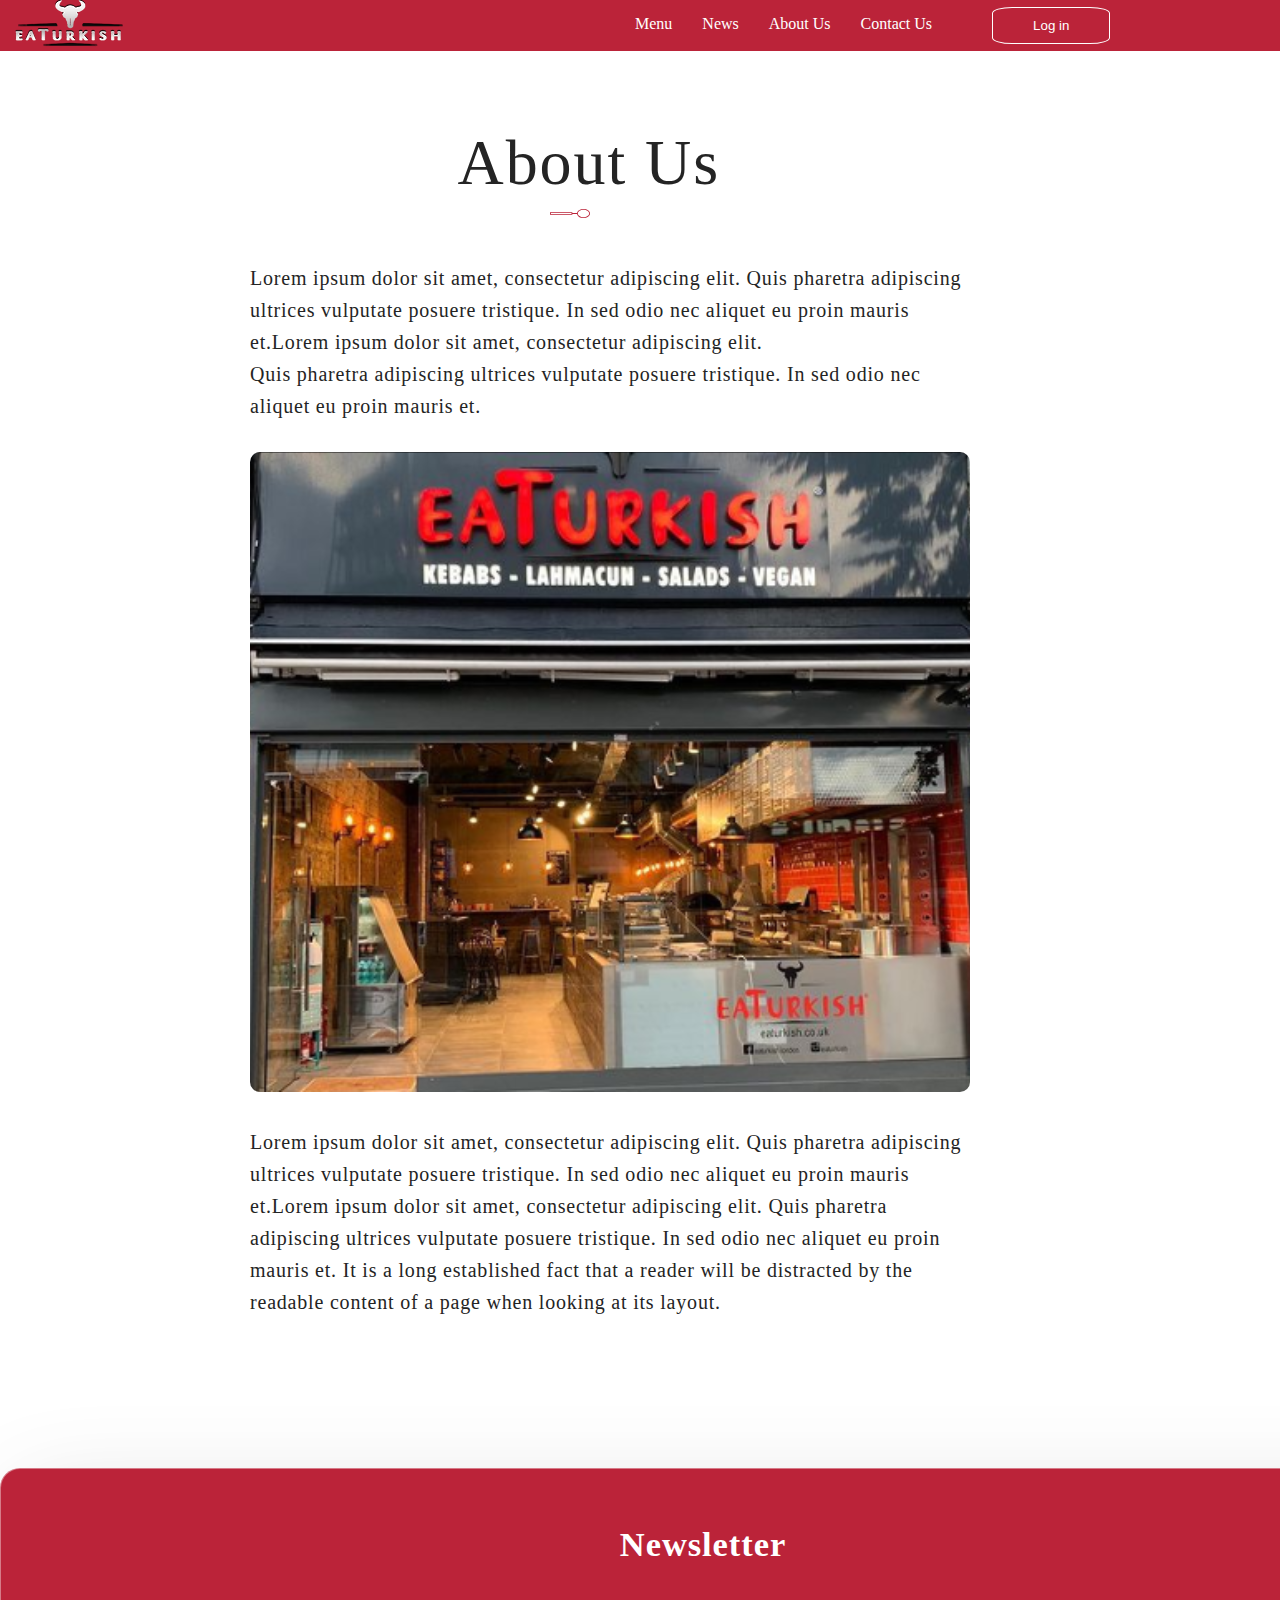
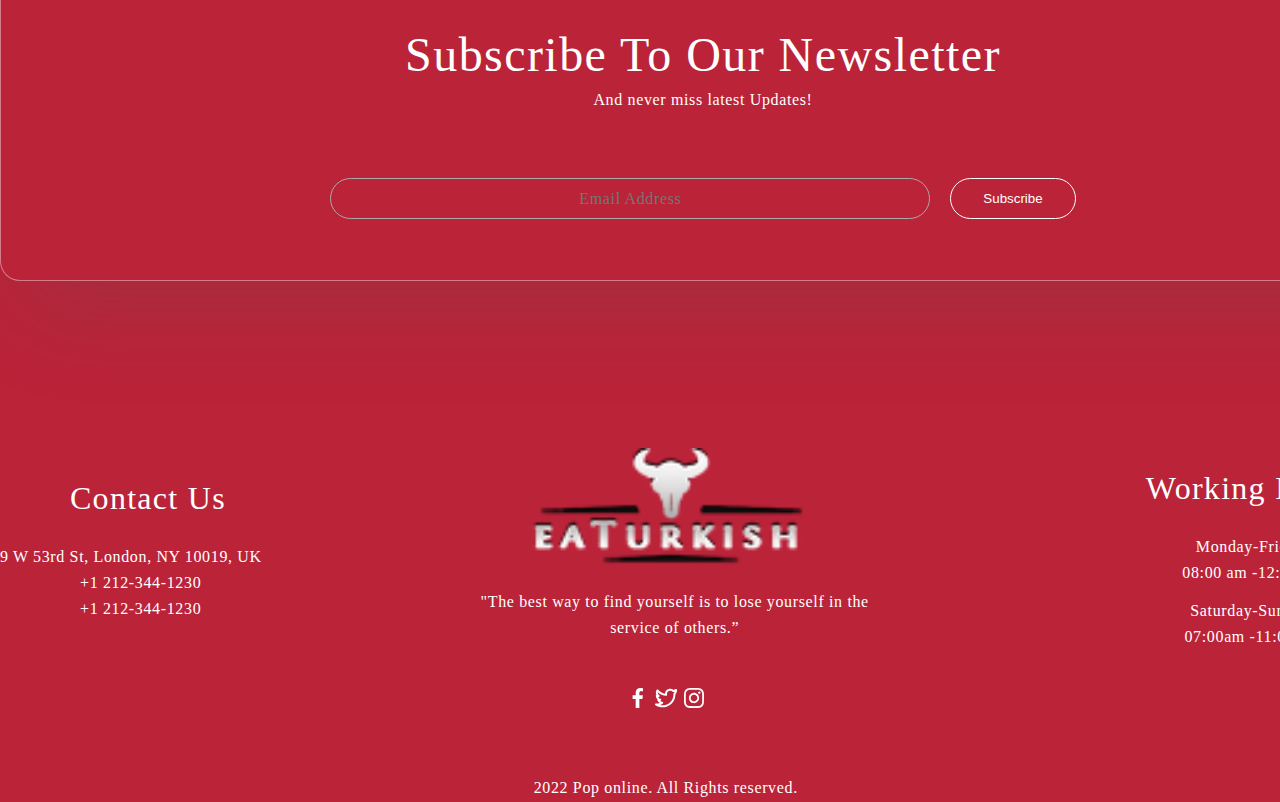
<file: aboutt us/index.html>
<!DOCTYPE html>
<html lang="en">

<head>
    <meta charset="UTF-8">
    <meta name="viewport" content="width=device-width, initial-scale=1.0">
    <title>Document</title>
    <link rel="stylesheet" href="dtyle/global.css">
    <link rel="stylesheet" href="https://cdnjs.cloudflare.com/ajax/libs/font-awesome/6.5.1/css/all.min.css">
</head>

<body>
    <header>
        <nav class="navs">
            <div class="container">
                <div class="header_nav_1">
                    <div class="nav_title">
                        <img src="img/image 2.svg" alt="">
                    </div>
                    <ul class="nav_links">
                        <li><a href="../menu/" class="item">Menu</a></li>
                        <li><a href="../news/" class="item">News</a></li>
                        <li><a href="../aboutt us/" class="item">About Us</a></li>
                        <li><a href="../contact us/" class="item">Contact Us</a></li>
                    </ul>
                    <div class="nav_btn">
                        <button>Log in</button>
                    </div>
                </div>
            </div>
        </nav>
    </header>
    <main>
        <section>
            <div class="container">
                <div class="ssection_2">
                    <div class="section_2_title">
                        <h2>About Us</h2>
                        <img src="img/Vector (3).svg" alt="">
                        <p>Lorem ipsum dolor sit amet, consectetur adipiscing elit. Quis pharetra adipiscing ultrices
                            vulputate posuere tristique. In sed odio nec aliquet eu proin mauris et.Lorem ipsum dolor
                            sit amet, consectetur adipiscing elit. <br> Quis pharetra adipiscing ultrices vulputate
                            posuere
                            tristique. In sed odio nec aliquet eu proin mauris et.</p>
                    </div>
                    <div class="section_2_img">
                        <img src="img/pexels-ron-lach-8879653 2.svg" alt="">
                        <p>Lorem ipsum dolor sit amet, consectetur adipiscing elit. Quis pharetra adipiscing ultrices
                            vulputate posuere tristique. In sed odio nec aliquet eu proin mauris et.Lorem ipsum dolor
                            sit amet, consectetur adipiscing elit.
                            Quis pharetra adipiscing ultrices vulputate posuere tristique. In sed odio nec aliquet eu
                            proin mauris et. It is a long established fact that a reader will be distracted by the
                            readable content of a page when looking at its layout. </p>
                    </div>
                </div>
            </div>
        </section>
        <section>
            <div class="container">
                <div class="section_7">
                    <div class="section_7_title">
                        <h2>Newsletter</h2>
                    </div>
                    <div class="section_7_texts">
                        <h2>Subscribe to Our Newsletter</h2>
                        <h3>And never miss latest Updates!</h3>
                    </div>
                    <div class="section_7_inputs">
                        <input type="text" name="" id="" placeholder="Email Address">
                        <button>Subscribe</button>
                    </div>
                </div>
            </div>
        </section>
        <footer>
            <div class="section_8">
                <div class="container">
                    <div class="section_8_boxs">
                        <div class="section_8_box1">
                            <h2>Contact Us</h2>
                            <h3>9 W 53rd St, London, NY 10019, UK</h3>
                            <h3 class="section_8_box1_h3"><span>+1 212-344-1230</span></h3>
                            <h3 class="section_8_box1_h3"><span>+1 212-344-1230</span></h3>
                        </div>
                        <div class="section_8_box2">
                            <img src="img/image 2.svg" alt="" class="section8_img">
                            <h2>"The best way to find yourself is to lose yourself in the service of others.”</h2>
                            <div class="section_8_icons">
                                <img src="img/u_facebook-f copy.svg" alt="" class="iccon">
                                <img src="img/u_twitter-alt copy.svg" alt="" class="iccon">
                                <img src="img/u_instagram.svg" alt="" class="iccon">
                            </div>
                            <div class="section8_tteext">
                                <h2>2022 Pop online. All Rights reserved.<h2>
                            </div>
                        </div>
                        <div class="section_8_box3">
                            <div class="section_8_box3_text1">
                                <h2>Working Hours</h2>
                            </div>
                            <div class="section_8_box3_text2">
                                <h2>Monday-Friday:</h2>
                                <h2> 08:00 am -12:00 am</h2>
                            </div>
                            <div class="section_8_box3_text3">
                                <h2>Saturday-Sunday: </h2>
                                <h2> 07:00am -11:00 pm</h2>
                            </div>
                        </div>
                    </div>
                </div>
            </div>
        </footer>
       
    </main>

</body>

</html>
</file>
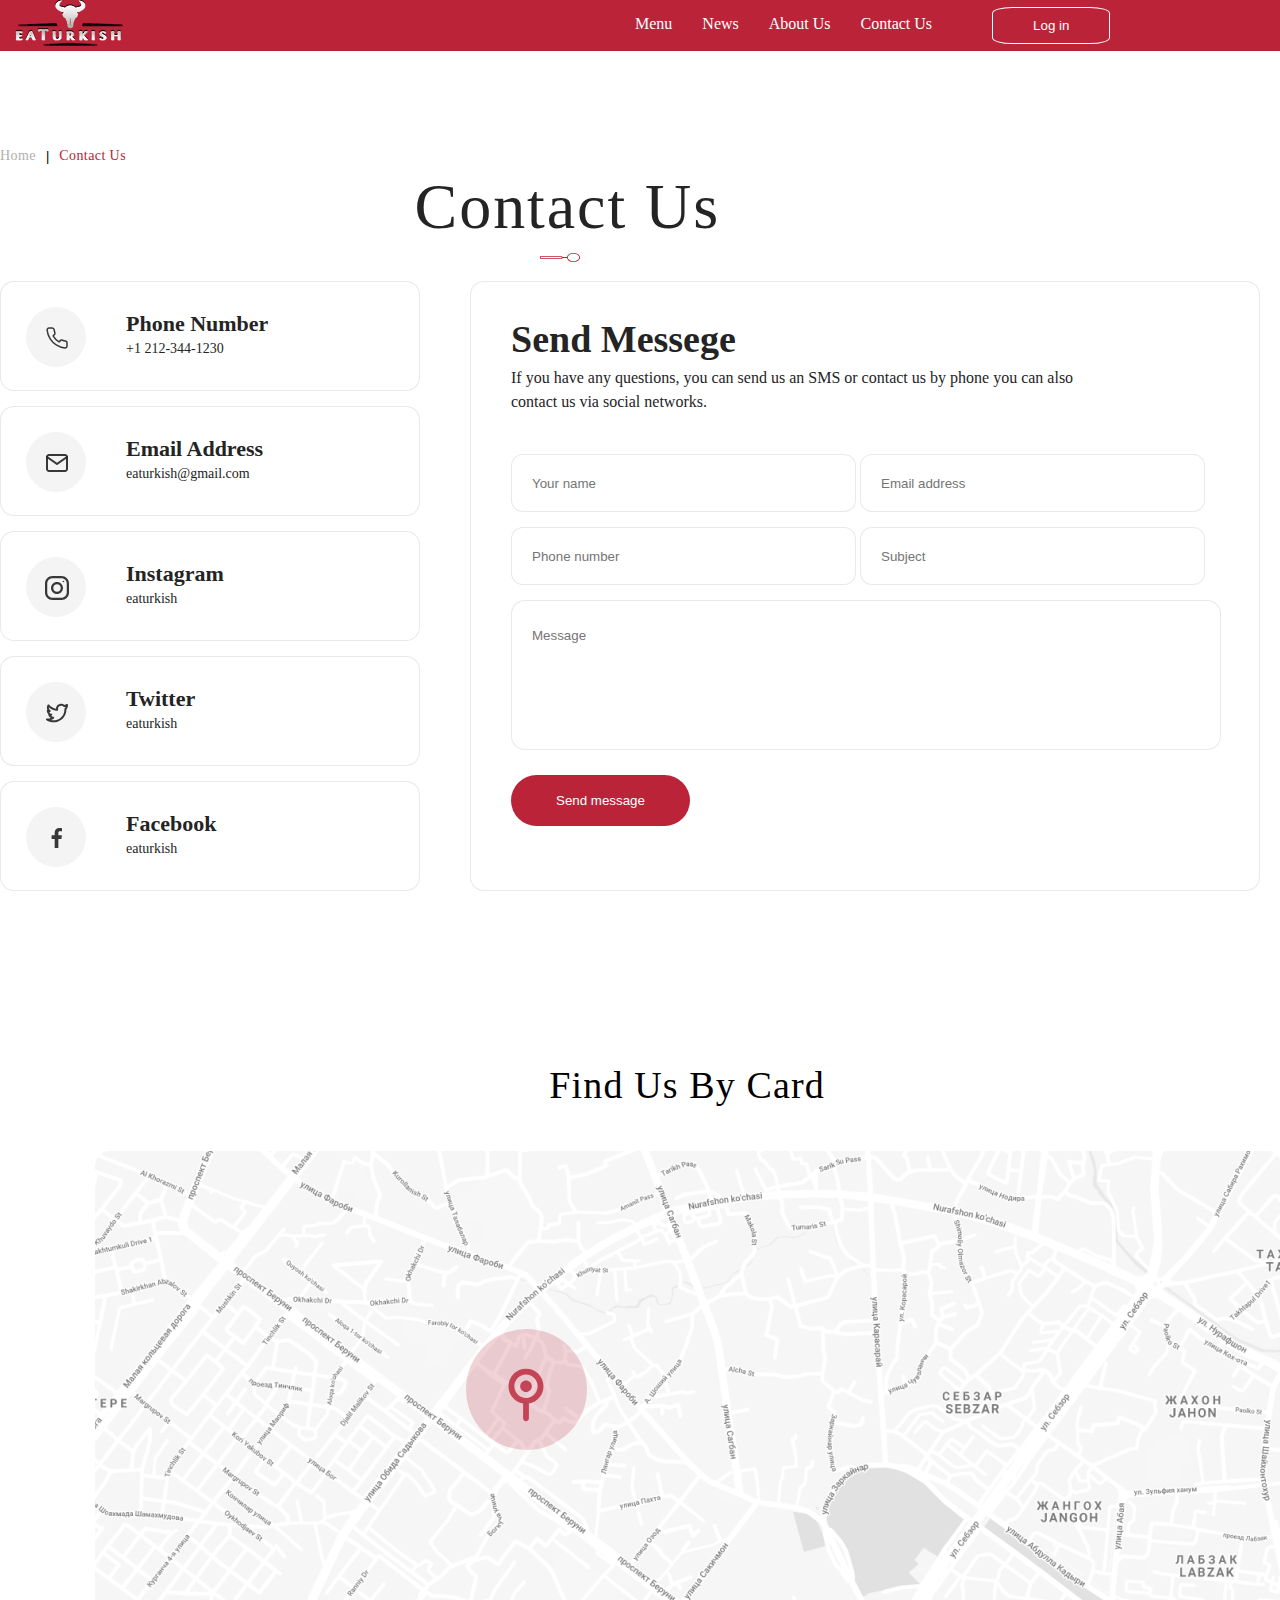
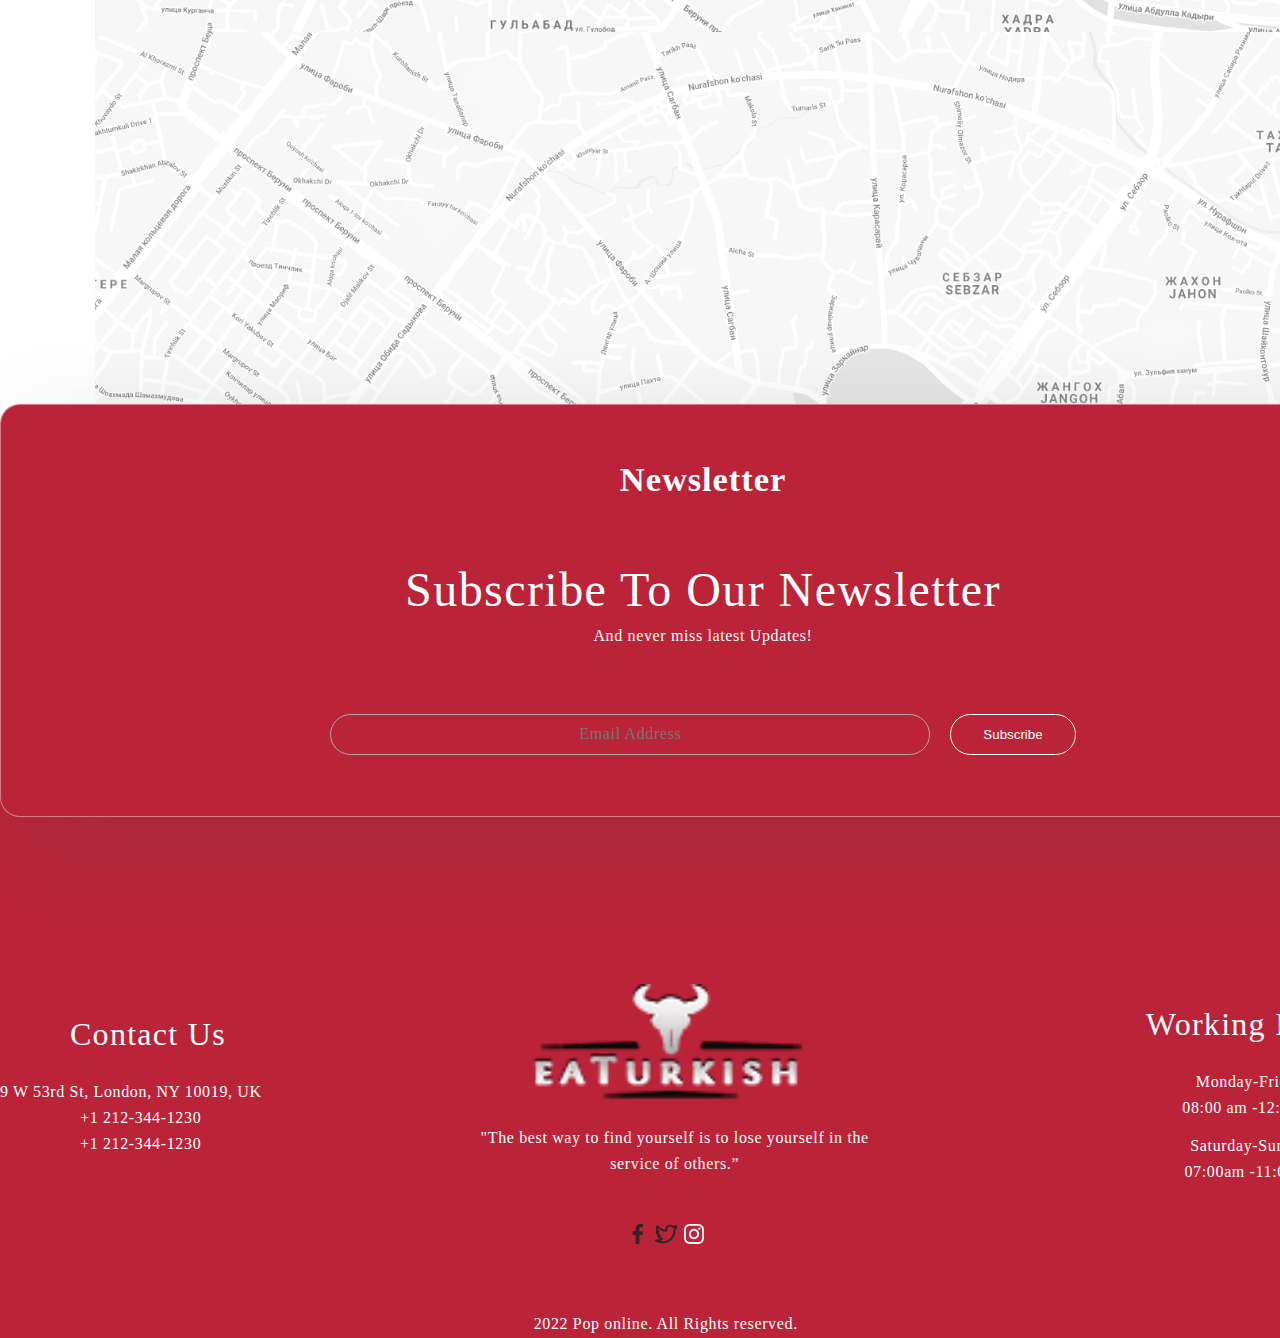
<file: contact us/index.html>
<!DOCTYPE html>
<html lang="en">

<head>
    <meta charset="UTF-8">
    <meta name="viewport" content="width=device-width, initial-scale=1.0">
    <title>Document</title>
    <link rel="stylesheet" href="style/global.css">
</head>

<body>
    <header>
        <nav class="navs">
            <div class="container">
                <div class="header_nav_1">
                    <div class="nav_title">
                        <img src="img/image 2.svg" alt="">
                    </div>
                    <ul class="nav_links">
                        <li><a href="../menu/" class="item">Menu</a></li>
                        <li><a href="../news/" class="item">News</a></li>
                        <li><a href="../about us/" class="item">About Us</a></li>
                        <li><a href="../contact us/" class="item">Contact Us</a></li>
                    </ul>
                    <div class="nav_btn">
                        <button>Log in</button>
                    </div>
                </div>
            </div>
        </nav>
    </header>
    <main>
        <section>
            <div class="container">
                <div class="secttion_1">
                    <div class="secttion_1_title">
                        <h2 class="secttion_1_title_h2_1">Home</h2>
                        <h2 class="secttion_1_title_h2_2">| </h2>
                        <h2 class="secttion_1_title_h2_3"> Contact us</h2>
                    </div>
                </div>
            </div>
        </section>
        <section>
            <div class="container">
                <div class="ssection_2">
                    <div class="section_2_title">
                        <h2>Contact Us</h2>
                        <img src="img/Vector (3).svg" alt="">
                    </div>
                </div>
            </div>
        </section>
        <section>
            <div class="container">
                <div class="secttion_3">
                    <div class="section_3_texts">
                        <div class="section_3_texts_box1">
                            <div class="phone_img">
                                <img src="img/phone.svg" alt="">
                            </div>
                            <div class="section_3_text1">
                                <h2>Phone Number</h2>
                                <h3>+1 212-344-1230</h3>
                            </div>
                        </div>
                        <div class="section_3_texts_box1">
                            <div class="phone_img">
                                <img src="img/mail.svg" alt="">
                            </div>
                            <div class="section_3_text1">
                                <h2>Email Address</h2>
                                <h3>eaturkish@gmail.com</h3>
                            </div>
                        </div>
                        <div class="section_3_texts_box1">
                            <div class="phone_img">
                                <img src="img/004-instagram.svg" alt="">
                            </div>
                            <div class="section_3_text1">
                                <h2>Instagram</h2>
                                <h3>eaturkish</h3>
                            </div>
                        </div>
                        <div class="section_3_texts_box1">
                            <div class="phone_img">
                                <img src="img/u_twitter-alt.svg" alt="">
                            </div>
                            <div class="section_3_text1">
                                <h2>Twitter</h2>
                                <h3>eaturkish</h3>
                            </div>
                        </div>
                        <div class="section_3_texts_box1">
                            <div class="phone_img">
                                <img src="img/u_facebook-f.svg" alt="">
                            </div>
                            <div class="section_3_text1">
                                <h2>Facebook</h2>
                                <h3>eaturkish</h3>
                            </div>
                        </div>
                    </div>
                    <div class="section_3_inputs">
                        <div class="section3_inputs_title">
                            <h2>Send Messege</h2>
                            <p>If you have any questions, you can send us an SMS or contact us by phone you can also
                                contact us via social networks.</p>
                        </div>
                        <div class="section_3_input">
                            <div class="section_3_input_box1">
                                <input type="text" placeholder="Your name" class="section_3_input1">
                                <input type="text" placeholder="Email address" class="section_3_input2">
                            </div>
                            <div class="section_3_input_box2">
                                <input type="text" placeholder="Phone number" class="section_3_input1">
                                <input type="text" placeholder="Subject" class="section_3_input2">
                            </div>
                            <div class="section_3_input_box3">
                                <input type="text" placeholder="Message" class="section_3_input3">
                            </div>
                        </div>
                        <div class="section_3_input_button">
                            <button>Send message</button>
                        </div>
                    </div>
                </div>
            </div>
        </section>
        <section>
            <div class="container">
                <div class="section_4">
                    <div class="section4_title">
                        <h2>Find us by card</h2>
                    </div>
                    <div class="section_4_map">
                        <div class="section_4_rectangle">
                            <img src="img/Group 622.svg" alt="">
                            <img src="img/pin-alt.svg" alt="" class="pin">
                        </div>
                        <div class="secttion4_rectangle2">
                             <img src="img/Rectangle 574.svg" alt="">
                        </div>
                    </div>
                </div>
            </div>
        </section>
        <section>
            <div class="container">
                <div class="section_7">
                    <div class="section_7_title">
                        <h2>Newsletter</h2>
                    </div>
                    <div class="section_7_texts">
                        <h2>Subscribe to Our Newsletter</h2>
                        <h3>And never miss latest Updates!</h3>
                    </div>
                    <div class="section_7_inputs">
                        <input type="text" name="" id="" placeholder="Email Address">
                        <button>Subscribe</button>
                    </div>
                </div>
            </div>
        </section>
        <footer>
            <div class="section_8">
                <div class="container">
                    <div class="section_8_boxs">
                        <div class="section_8_box1">
                            <h2>Contact Us</h2>
                            <h3>9 W 53rd St, London, NY 10019, UK</h3>
                            <h3 class="section_8_box1_h3"><span>+1 212-344-1230</span></h3>
                            <h3 class="section_8_box1_h3"><span>+1 212-344-1230</span></h3>
                        </div>
                        <div class="section_8_box2">
                            <img src="img/image 2.svg" alt="" class="section8_img">
                            <h2>"The best way to find yourself is to lose yourself in the service of others.”</h2>
                            <div class="section_8_icons">
                                <img src="img/u_facebook-f.svg" alt="" class="iccon">
                                <img src="img/u_twitter-alt.svg" alt="" class="iccon">
                                <img src="img/u_instagram.svg" alt="" class="iccon">
                            </div>
                            <div class="section8_tteext">
                                <h2>2022 Pop online. All Rights reserved.<h2>
                            </div>
                        </div>
                        <div class="section_8_box3">
                            <div class="section_8_box3_text1">
                                <h2>Working Hours</h2>
                            </div>
                            <div class="section_8_box3_text2">
                                <h2>Monday-Friday:</h2>
                                <h2> 08:00 am -12:00 am</h2>
                            </div>
                            <div class="section_8_box3_text3">
                                <h2>Saturday-Sunday: </h2>
                                <h2> 07:00am -11:00 pm</h2>
                            </div>
                        </div>
                    </div>
                </div>
            </div>
        </footer>
    </main>
</body>

</html>
</file>
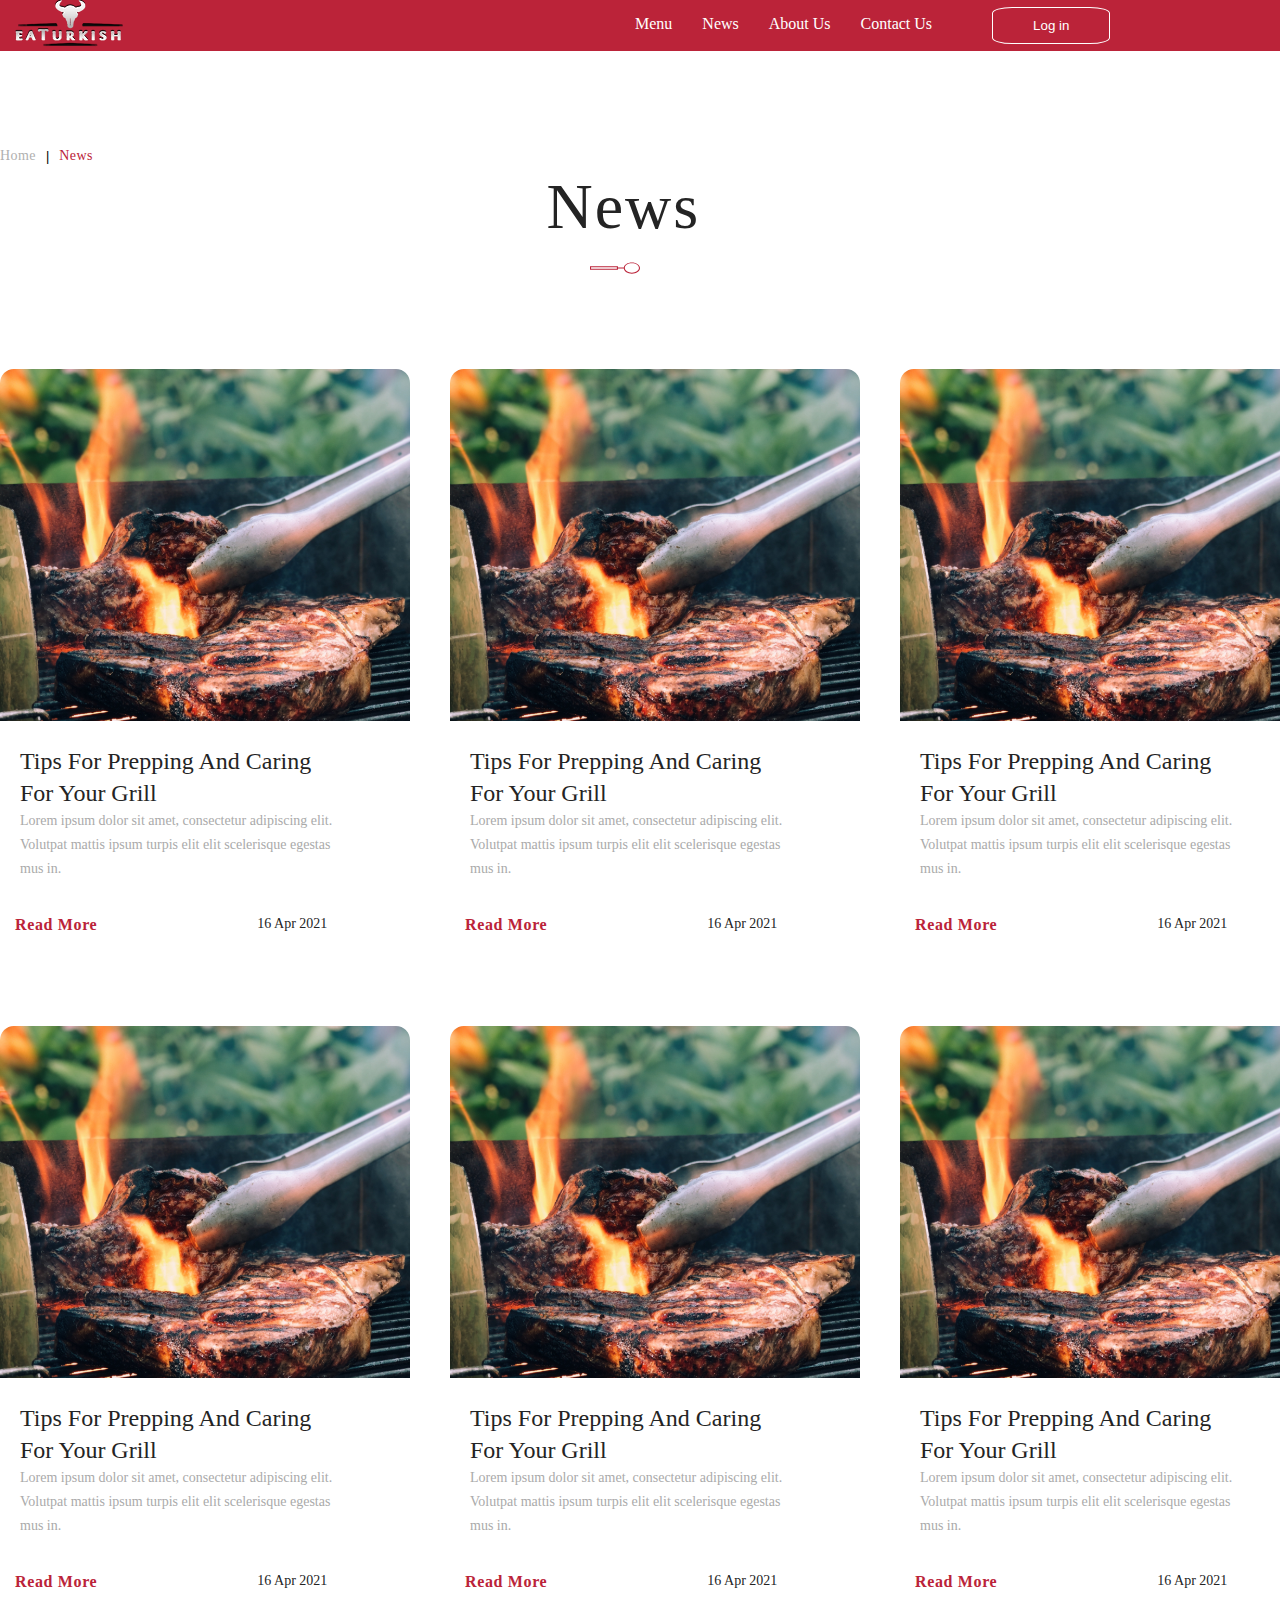
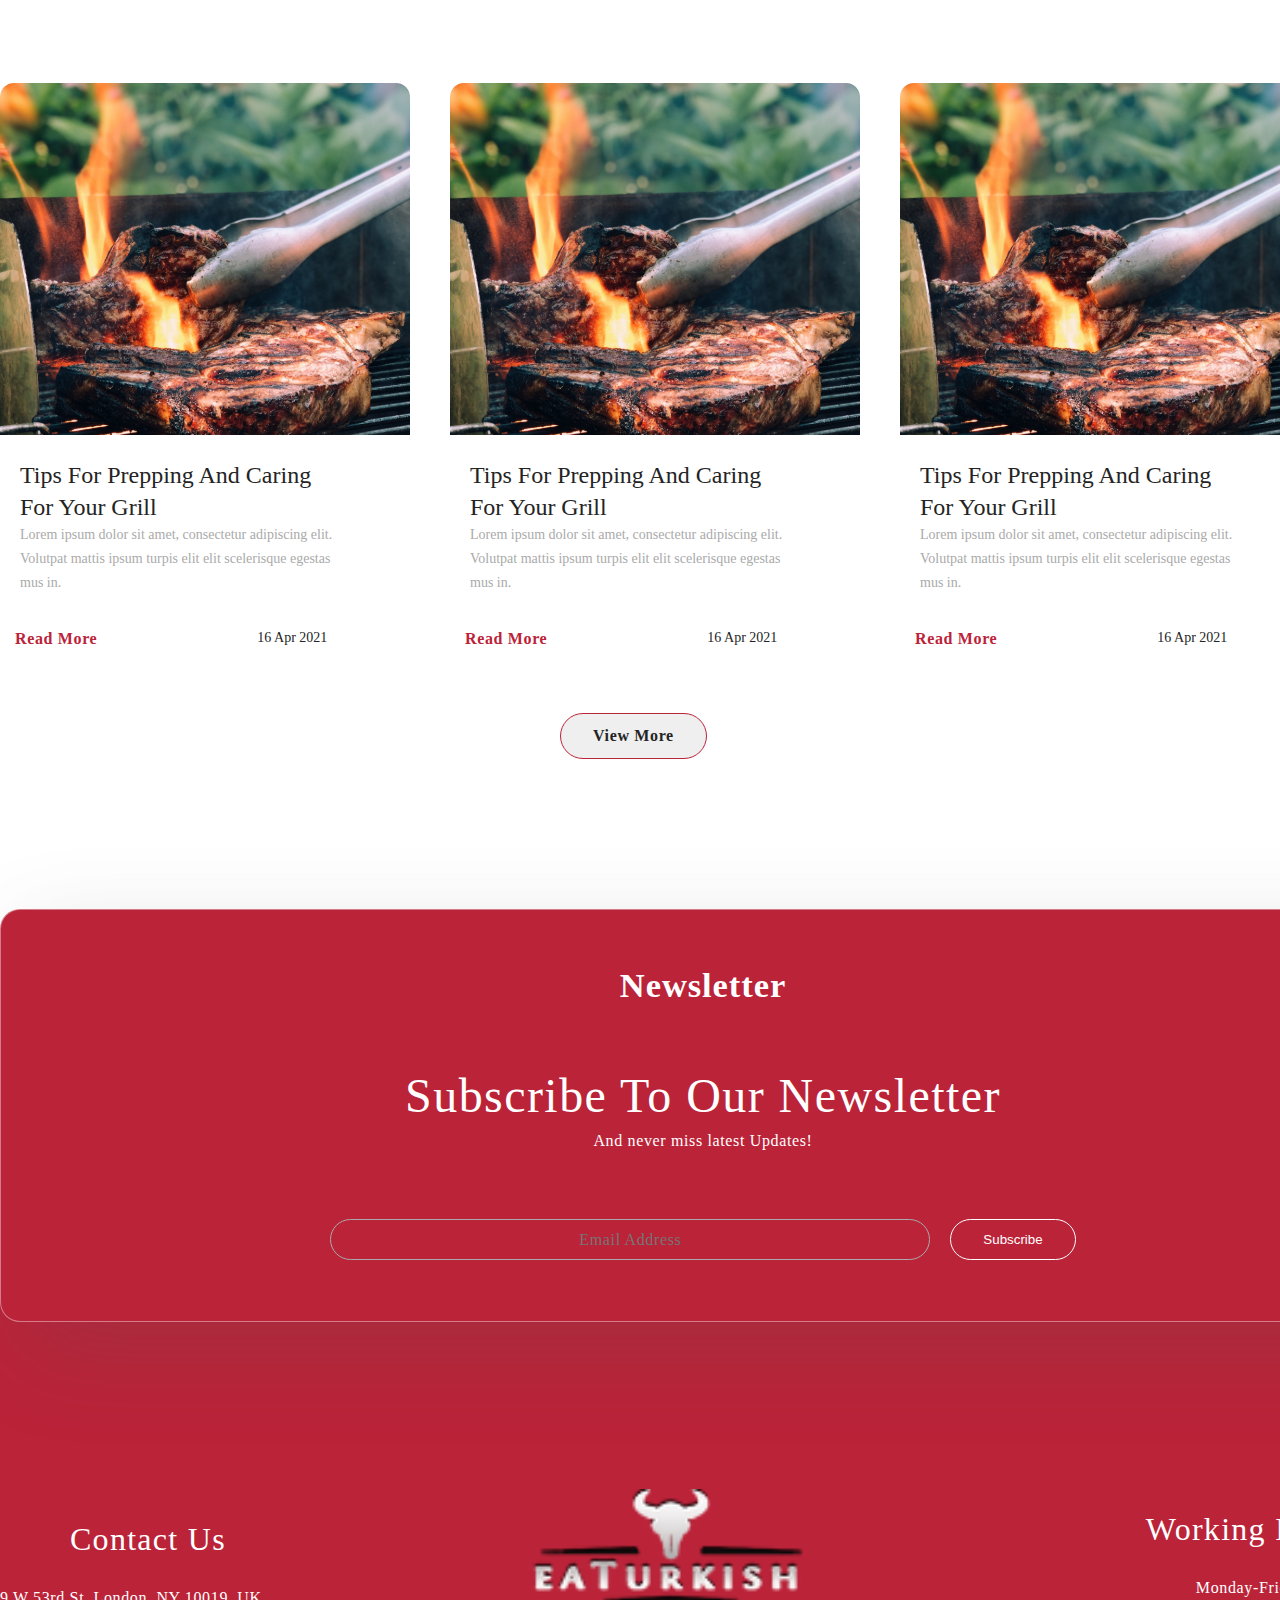
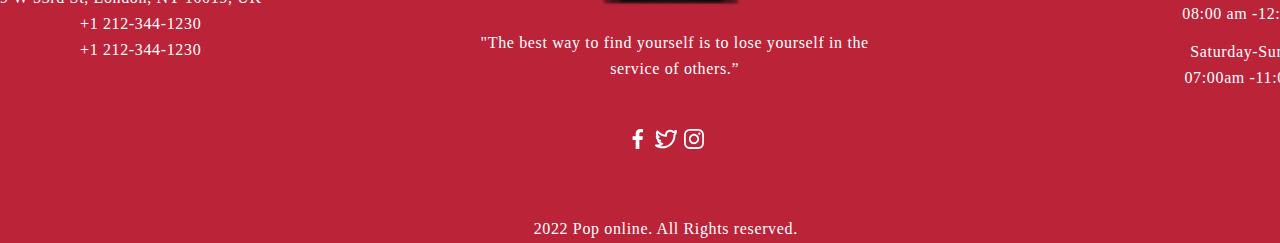
<file: news/index.html>
<!DOCTYPE html>
<html lang="en">
<head>
    <meta charset="UTF-8">
    <meta name="viewport" content="width=device-width, initial-scale=1.0">
    <title>Document</title>
    <link rel="stylesheet" href="sttyle/globall.css">
</head>
<body>
    <header>
        <nav class="navs">
            <div class="container">
                <div class="header_nav_1">
                    <div class="nav_title">
                        <img src="img/image 2.svg" alt="">
                    </div>
                    <ul class="nav_links">
                        <li><a href="../menu/" class="item">Menu</a></li>
                        <li><a href="../news/" class="item">News</a></li>
                        <li><a href="../aboutt us/" class="item">About Us</a></li>
                        <li><a href="../contact us/" class="item">Contact Us</a></li>
                    </ul>
                    <div class="nav_btn">
                        <button>Log in</button>
                    </div>
                </div>
            </div>
        </nav>
    </header>
    <main>
        <section>
            <div class="container">
                <div class="secttion_1">
                    <div class="secttion_1_title">
                        <h2 class="secttion_1_title_h2_1">Home</h2>
                        <h2 class="secttion_1_title_h2_2">| </h2>
                        <h2 class="secttion_1_title_h2_3"> News</h2>
                    </div>
                </div>
            </div>
        </section>
        <section>
            <div class="container">
                <div class="section_2">
                    <div class="section_2_title">
                        <h2>News</h2>
                        <img src="img/Vector (3).svg" alt="" class="section_4_title_img">
                    </div>
                </div>
            </div>
        </section>
        <section>
            <div class="container">
                <div class="section_4_boxs">
                    <div class="section_4_box">
                        <div class="section_4_box_img">
                            <img src="img/section_4_img.svg" alt="">
                        </div>
                        <div class="secttino_4_box_text">
                            <h2>tips for prepping and caring for your grill</h2>
                            <p>Lorem ipsum dolor sit amet, consectetur adipiscing elit. Volutpat mattis ipsum turpis
                                elit
                                elit scelerisque egestas mus in.</p>
                        </div>
                        <div class="section4_reaads">
                            <h2 class="section4_reaads_h2">Read More</h2>
                            <h2 class="section4_reaads_h2_2">16 Apr 2021</h2>
                        </div>
                    </div>
                    <!-- box2 -->
                    <div class="section_4_box">
                        <div class="section_4_box_img">
                            <img src="img/section_4_img.svg" alt="">
                        </div>
                        <div class="secttino_4_box_text">
                            <h2>tips for prepping and caring for your grill</h2>
                            <p>Lorem ipsum dolor sit amet, consectetur adipiscing elit. Volutpat mattis ipsum turpis
                                elit
                                elit scelerisque egestas mus in.</p>
                        </div>
                        <div class="section4_reaads">
                            <h2 class="section4_reaads_h2">Read More</h2>
                            <h2 class="section4_reaads_h2_2">16 Apr 2021</h2>
                        </div>
                    </div>
                    <!-- box3 -->
                    <div class="section_4_box">
                        <div class="section_4_box_img">
                            <img src="img/section_4_img.svg" alt="">
                        </div>
                        <div class="secttino_4_box_text">
                            <h2>tips for prepping and caring for your grill</h2>
                            <p>Lorem ipsum dolor sit amet, consectetur adipiscing elit. Volutpat mattis ipsum turpis
                                elit
                                elit scelerisque egestas mus in.</p>
                        </div>
                        <div class="section4_reaads">
                            <h2 class="section4_reaads_h2">Read More</h2>
                            <h2 class="section4_reaads_h2_2">16 Apr 2021</h2>
                        </div>
                    </div>
                </div>
                <div class="section_4_boxs">
                    <div class="section_4_box">
                        <div class="section_4_box_img">
                            <img src="img/section_4_img.svg" alt="">
                        </div>
                        <div class="secttino_4_box_text">
                            <h2>tips for prepping and caring for your grill</h2>
                            <p>Lorem ipsum dolor sit amet, consectetur adipiscing elit. Volutpat mattis ipsum turpis
                                elit
                                elit scelerisque egestas mus in.</p>
                        </div>
                        <div class="section4_reaads">
                            <h2 class="section4_reaads_h2">Read More</h2>
                            <h2 class="section4_reaads_h2_2">16 Apr 2021</h2>
                        </div>
                    </div>
                    <!-- box2 -->
                    <div class="section_4_box">
                        <div class="section_4_box_img">
                            <img src="img/section_4_img.svg" alt="">
                        </div>
                        <div class="secttino_4_box_text">
                            <h2>tips for prepping and caring for your grill</h2>
                            <p>Lorem ipsum dolor sit amet, consectetur adipiscing elit. Volutpat mattis ipsum turpis
                                elit
                                elit scelerisque egestas mus in.</p>
                        </div>
                        <div class="section4_reaads">
                            <h2 class="section4_reaads_h2">Read More</h2>
                            <h2 class="section4_reaads_h2_2">16 Apr 2021</h2>
                        </div>
                    </div>
                    <!-- box3 -->
                    <div class="section_4_box">
                        <div class="section_4_box_img">
                            <img src="img/section_4_img.svg" alt="">
                        </div>
                        <div class="secttino_4_box_text">
                            <h2>tips for prepping and caring for your grill</h2>
                            <p>Lorem ipsum dolor sit amet, consectetur adipiscing elit. Volutpat mattis ipsum turpis
                                elit
                                elit scelerisque egestas mus in.</p>
                        </div>
                        <div class="section4_reaads">
                            <h2 class="section4_reaads_h2">Read More</h2>
                            <h2 class="section4_reaads_h2_2">16 Apr 2021</h2>
                        </div>
                    </div>
                </div>
                <div class="section_4_boxs">
                    <div class="section_4_box">
                        <div class="section_4_box_img">
                            <img src="img/section_4_img.svg" alt="">
                        </div>
                        <div class="secttino_4_box_text">
                            <h2>tips for prepping and caring for your grill</h2>
                            <p>Lorem ipsum dolor sit amet, consectetur adipiscing elit. Volutpat mattis ipsum turpis
                                elit
                                elit scelerisque egestas mus in.</p>
                        </div>
                        <div class="section4_reaads">
                            <h2 class="section4_reaads_h2">Read More</h2>
                            <h2 class="section4_reaads_h2_2">16 Apr 2021</h2>
                        </div>
                    </div>
                    <!-- box2 -->
                    <div class="section_4_box">
                        <div class="section_4_box_img">
                            <img src="img/section_4_img.svg" alt="">
                        </div>
                        <div class="secttino_4_box_text">
                            <h2>tips for prepping and caring for your grill</h2>
                            <p>Lorem ipsum dolor sit amet, consectetur adipiscing elit. Volutpat mattis ipsum turpis
                                elit
                                elit scelerisque egestas mus in.</p>
                        </div>
                        <div class="section4_reaads">
                            <h2 class="section4_reaads_h2">Read More</h2>
                            <h2 class="section4_reaads_h2_2">16 Apr 2021</h2>
                        </div>
                    </div>
                    <!-- box3 -->
                    <div class="section_4_box">
                        <div class="section_4_box_img">
                            <img src="img/section_4_img.svg" alt="">
                        </div>
                        <div class="secttino_4_box_text">
                            <h2>tips for prepping and caring for your grill</h2>
                            <p>Lorem ipsum dolor sit amet, consectetur adipiscing elit. Volutpat mattis ipsum turpis
                                elit
                                elit scelerisque egestas mus in.</p>
                        </div>
                        <div class="section4_reaads">
                            <h2 class="section4_reaads_h2">Read More</h2>
                            <h2 class="section4_reaads_h2_2">16 Apr 2021</h2>
                        </div>
                    </div>
                </div>
                <div class="section_4_btn">
                    <button>View More</button>
                </div>
            </div>
        </section>
        <section>
            <div class="container">
                <div class="section_7">
                    <div class="section_7_title">
                        <h2>Newsletter</h2>
                    </div>
                    <div class="section_7_texts">
                        <h2>Subscribe to Our Newsletter</h2>
                        <h3>And never miss latest Updates!</h3>
                    </div>
                    <div class="section_7_inputs">
                        <input type="text" name="" id="" placeholder="Email Address">
                        <button>Subscribe</button>
                    </div>
                </div>
            </div>
        </section>
        <footer>
            <div class="section_8">
                <div class="container">
                    <div class="section_8_boxs">
                        <div class="section_8_box1">
                            <h2>Contact Us</h2>
                            <h3>9 W 53rd St, London, NY 10019, UK</h3>
                            <h3 class="section_8_box1_h3"><span>+1 212-344-1230</span></h3>
                            <h3 class="section_8_box1_h3"><span>+1 212-344-1230</span></h3>
                        </div>
                        <div class="section_8_box2">
                            <img src="img/image 2.svg" alt="" class="section8_img">
                            <h2>"The best way to find yourself is to lose yourself in the service of others.”</h2>
                            <div class="section_8_icons">
                                <img src="img/u_facebook-f.svg" alt="" class="iccon">
                                <img src="img/u_twitter-alt.svg" alt="" class="iccon">
                                <img src="img/u_instagram.svg" alt="" class="iccon">
                            </div>
                            <div class="section8_tteext">
                                <h2>2022 Pop online. All Rights reserved.<h2>
                            </div>
                        </div>
                        <div class="section_8_box3">
                            <div class="section_8_box3_text1">
                                <h2>Working Hours</h2>
                            </div>
                            <div class="section_8_box3_text2">
                                <h2>Monday-Friday:</h2>
                                <h2> 08:00 am -12:00 am</h2>
                            </div>
                            <div class="section_8_box3_text3">
                                <h2>Saturday-Sunday: </h2>
                                <h2> 07:00am -11:00 pm</h2>
                            </div>
                        </div>
                    </div>
                </div>
            </div>
        </footer>
    </main>
</body>
</html>
</file>
<file: aboutt us/dtyle/global.css>
* {
    margin: 0;
    padding: 0;
    box-sizing: border-box;
}

.container {
    width: 1440px;
    margin: 0 auto;
}

a {
    text-decoration: none;
}

.nav_links {
    display: flex;
    list-style: none;
    margin-left: 500px;
    gap: 30px;
    margin-top: 15px;
}

.nav_btn {
    margin-top: 7px;
    margin-left: 60px;
}

.item {
    color: #fff;
}

.nav_btn button {
    display: inline-flex;
    padding: 10px 40px;
    justify-content: center;
    align-items: center;
    gap: 10px;
    border-radius: 17%;
    border: 1px solid #fff;
    background-color: #BB2339;
    color: #fff;
}
.nav_btn button:hover  {
    background-color: #FFF;
    color: #000
}
.header_nav_1 {
    display: flex;
}

.navs {
    background-color: #BB2339;
}
.section_2_title h2 {
    color: #242424;
    text-align: right;
    font-variant-numeric: lining-nums tabular-nums;
    font-family: Cera Round Pro;
    font-size: 64px;
    font-style: normal;
    font-weight: 500;
    line-height: 130%;
    /* 83.2px */
    letter-spacing: 1.92px;
    text-transform: capitalize;
    position: relative;
    right: 720px;
}

.section_2_title img {
    margin-left: 550px;
}
.ssection_2  {
    margin-top: 70px;
}
.section_2_title p {
    color: #242424;
    font-family: Open Sans;
    font-size: 20px;
    font-style: normal;
    font-weight: 400;
    line-height: 32px; /* 160% */
    letter-spacing: 0.8px;
    width: 720px;
    position: relative;
    left: 250px;
    margin-top: 40px;
}
.section_2_img {
    position: relative;
    left: 250px;
    margin-top: 30px;
}
.section_2_img p {
    color: #242424;
    font-family: Open Sans;
    font-size: 20px;
    font-style: normal;
    font-weight: 400;
    line-height: 32px; /* 160% */
    letter-spacing: 0.8px;
    width: 720px;
    margin-top: 30px;
}
.section_7 {
    display: inline-flex;
    padding: 64px 252px;
    flex-direction: column;
    justify-content: center;
    align-items: center;
    gap: 64px;
    border-radius: 20px;
    border: 1px solid rgba(255, 255, 255, 0.40);
    background: var(--qizil, #BB2339);
    box-shadow: 22px 30px 95px 1px rgba(86, 86, 86, 0.20);
    width: 1406px;
    height: 413px;
    position: relative;
    top: 150px;
}

.section_7_title {
    color: var(--FFFFFF, #FFF);
    font-variant-numeric: lining-nums tabular-nums;
    font-family: Cera Round Pro;
    font-size: 23px;
    font-style: normal;
    font-weight: 700;
    line-height: 130%;
    /* 29.9px */
    letter-spacing: 0.92px;
    text-transform: capitalize;
}

.section_7_texts h2 {
    color: #FFF;
    text-align: center;
    font-variant-numeric: lining-nums tabular-nums;
    font-family: Cera Round Pro;
    font-size: 48px;
    font-style: normal;
    font-weight: 500;
    line-height: 130%;
    /* 62.4px */
    letter-spacing: 1.44px;
    text-transform: capitalize;
    width: 902px;
}

.section_7_texts h3 {
    color: #FFF;
    text-align: center;
    /* Body 16px Regular */
    font-family: Open Sans;
    font-size: 16px;
    font-style: normal;
    font-weight: 400;
    line-height: 175%;
    /* 28px */
    letter-spacing: 0.64px;
}

.section_7_inputs input {
    display: flex;
    justify-content: center;
    align-items: center;
    gap: 32px;
    color: var(--AAAAAA, #AAA);
    text-align: center;
    font-variant-numeric: lining-nums tabular-nums;
    font-family: Cera Round Pro;
    font-size: 16px;
    font-style: normal;
    font-weight: 500;
    line-height: 175%;
    /* 28px */
    letter-spacing: 0.64px;
    text-transform: capitalize;
    width: 600px;
    border-radius: 30px;
    border: 1px solid #AAA;
    background-color: #BB2339;
}

.section_7_inputs button {
    display: flex;
    padding: 12px 32px;
    justify-content: center;
    align-items: center;
    gap: 10px;
    border-radius: 100px;
    border: 1px solid #fff;
    color: #fff;
    background-color: #BB2339;
}
.section_7_inputs button:hover {
    background-color: #FFF;
    color: #000;
}
.section_7_inputs {
    display: flex;
    gap: 20px;
}

.section_8 {
    padding-top: 317px;
background-color: #BB2339;
}

.section_8_boxs {
    display: flex;
}

.section_8_box1 h2 {
    color: #FFF;
    font-variant-numeric: lining-nums tabular-nums;
    font-family: Cera Round Pro;
    font-size: 32px;
    font-style: normal;
    font-weight: 400;
    line-height: 130%;
    /* 41.6px */
    letter-spacing: 1.28px;
    text-transform: capitalize;
    margin-left: 70px;
    margin-top: 30px;
    margin-bottom: 24px;
}

.section_8_box1 h3 {
    color: #FFF;
    font-family: Open Sans;
    font-size: 16px;
    font-style: normal;
    font-weight: 400;
    line-height: 26px;
    /* 162.5% */
    letter-spacing: 0.64px;
}

.section_8_box1_h3 {
    color: #FFF;
    font-family: Open Sans;
    font-size: 16px;
    font-style: normal;
    font-weight: 400;
    line-height: 26px;
    /* 162.5% */
    letter-spacing: 0.64px;
    margin-left: 80px;
}

.section_8_box2 h2 {
    color: #FFF;
    text-align: center;
    font-family: Open Sans;
    font-size: 16px;
    font-style: normal;
    font-weight: 400;
    line-height: 26px;
    /* 162.5% */
    letter-spacing: 0.64px;
    width: 438px;
}

.section8_tteext h2 {
    color: #FFF;
    text-align: center;
    /* Body 16px Regular */
    font-family: Open Sans;
    font-size: 16px;
    font-style: normal;
    font-weight: 400;
    line-height: 175%;
    /* 28px */
    letter-spacing: 0.64px;
}

.section_8_box2 {
    margin-left: 194px;
}

.section8_img {
    margin-left: 40px;
    width: 336px;
    height: 117px;
    margin-bottom: 20px;
}

.iccon {
    width: 24px;
    height: 24px;
}

.section_8_icons {
    margin-left: 170px;
    margin-top: 45px;
}

.section8_tteext {
    margin-top: 60px;
    position: relative;
    right: 9px;
}

.section_8_box3_text1 h2 {
    color: #FFF;
    font-variant-numeric: lining-nums tabular-nums;
    font-family: Cera Round Pro;
    font-size: 32px;
    font-style: normal;
    font-weight: 400;
    line-height: 130%;
    /* 41.6px */
    letter-spacing: 1.28px;
    text-transform: capitalize;
}

.section_8_box3_text2 h2 {
    color: #FFF;
    text-align: center;
    font-family: Open Sans;
    font-size: 16px;
    font-style: normal;
    font-weight: 400;
    line-height: 26px;
    /* 162.5% */
    letter-spacing: 0.64px;
}

.section_8_box3_text3 h2 {
    color: #FFF;
    text-align: center;
    font-family: Open Sans;
    font-size: 16px;
    font-style: normal;
    font-weight: 400;
    line-height: 26px;
    /* 162.5% */
    letter-spacing: 0.64px;
}

.section_8_box3 {
    margin-left: 252px;
    margin-top: 20px;
}

.section_8_box3_text2 {
    margin-top: 24px;
}

.section_8_box3_text3 {
    margin-top: 12px;
}
</file>
<file: contact us/style/global.css>
* {
    margin: 0;
    padding: 0;
    box-sizing: border-box;
}

.container {
    width: 1440px;
    margin: 0 auto;
}

a {
    text-decoration: none;
}

.nav_links {
    display: flex;
    list-style: none;
    margin-left: 500px;
    gap: 30px;
    margin-top: 15px;
}

.nav_btn {
    margin-top: 7px;
    margin-left: 60px;
}

.item {
    color: #fff;
}

.nav_btn button {
    display: inline-flex;
    padding: 10px 40px;
    justify-content: center;
    align-items: center;
    gap: 10px;
    border-radius: 17%;
    border: 1px solid #fff;
    background-color: #BB2339;
    color: #fff;
}
.nav_btn button:hover {
    background-color: #fff;
    color: #000;
}

.header_nav_1 {
    display: flex;
}

.navs {
    background-color: #BB2339;
}

.secttion_1_title {
    display: flex;
    gap: 10px;
    margin-top: 97px;
}

.secttion_1_title_h2_1 {
    color: #B0B0B0;
    font-variant-numeric: lining-nums tabular-nums;
    font-family: Open Sans;
    font-size: 14px;
    font-style: normal;
    font-weight: 400;
    line-height: normal;
    letter-spacing: 0.42px;
    text-transform: capitalize;
}

.secttion_1_title_h2_3 {
    color: var(--qizil, #BB2339);
    font-variant-numeric: lining-nums tabular-nums;
    font-family: Open Sans;
    font-size: 14px;
    font-style: normal;
    font-weight: 400;
    line-height: normal;
    letter-spacing: 0.42px;
    text-transform: capitalize;
}

.secttion_1_title_h2_2 {
    font-size: 15px;
}

.section_2_title h2 {
    color: #242424;
    text-align: right;
    font-variant-numeric: lining-nums tabular-nums;
    font-family: Cera Round Pro;
    font-size: 64px;
    font-style: normal;
    font-weight: 500;
    line-height: 130%;
    /* 83.2px */
    letter-spacing: 1.92px;
    text-transform: capitalize;
    position: relative;
    right: 720px;
}

.section_2_title img {
    margin-left: 540px;
}

.section_3_texts_box1 {
    display: flex;
}

.phone_img {
    background-image: url(../img/Ellipse\ 340.svg);
    width: 60px;
    height: 60px;
    flex-shrink: 0;
}

.phone_img img {
    padding: 19px;
}

.section_3_text1 h2 {
    color: #242424;
    font-family: Open Sans;
    font-size: 22px;
    font-style: normal;
    font-weight: 600;
    line-height: 34px;
    /* 154.545% */
}

.section_3_text1 h3 {
    color: #242424;
    font-family: Open Sans;
    font-size: 14px;
    font-style: normal;
    font-weight: 400;
    line-height: normal;
    width: 114px;
}

.section_3_texts_box1 {
    width: 420px;
    height: 110px;
    flex-shrink: 0;
    border-radius: 14px;
    border: 1px solid rgba(36, 36, 36, 0.10);
    background: #FFF;
    padding: 25px;
    margin-top: 15px;
}

.section_3_text1 {
    margin-left: 40px;
}

.section_3_inputs {
    width: 790px;
    height: 610px;
    flex-shrink: 0;
    border-radius: 14px;
    border: 1px solid rgba(36, 36, 36, 0.10);
    background: #FFF;
    margin-left: 50px;
    margin-top: 15px;
    padding: 40px;
}

.secttion_3 {
    display: flex;
}

.section3_inputs_title h2 {
    color: #242424;
    font-family: Open Sans;
    font-size: 38px;
    font-style: normal;
    font-weight: 600;
    line-height: 34px;
    /* 89.474% */
    margin-bottom: 10px;
}

.section3_inputs_title {
    color: #242424;
    font-family: Open Sans;
    font-size: 16px;
    font-style: normal;
    font-weight: 400;
    line-height: 24px;
    /* 150% */
    width: 565px;
}

.section_3_input {
    margin-top: 40px
}

.section_3_input_box1 {
    margin-top: 40px;
}

.section_3_input_box2 {
    margin-top: 15px;
}

.section_3_input_box3 {
    margin-top: 15px;
}

.section_3_input1 {
    width: 345px;
    height: 58px;
    flex-shrink: 0;
    border-radius: 12px;
    border: 1px solid rgba(51, 34, 68, 0.10);
    background: #FFF;
    padding: 20px;
}

.section_3_input2 {
    width: 345px;
    height: 58px;
    flex-shrink: 0;
    border-radius: 12px;
    border: 1px solid rgba(51, 34, 68, 0.10);
    background: #FFF;
    padding: 20px;
}

.section_3_input3 {
    width: 710px;
    height: 150px;
    flex-shrink: 0;
    border-radius: 14px;
    border: 1px solid rgba(36, 36, 36, 0.10);
    background: #FFF;
    padding-left: 20px;
    padding-bottom: 80px;
}

.section_3_input_button button {
    display: inline-flex;
    padding: 18px 45px;
    justify-content: center;
    align-items: center;
    gap: 10px;
    border-radius: 39px;
    background: var(--qizil, #BB2339);
    border: none;
    color: #fff;
    margin-top: 25px;
    border: none;
}
.section_3_input_button button:hover  {
    background-color: #fff;
    color: #BB2339;
    border: 1px solid  #BB2339;
}
.section4_title h2 {
    color: #000;
    text-align: right;
    font-variant-numeric: lining-nums tabular-nums;
    font-family: Cera Round Pro;
    font-size: 38px;
    font-style: normal;
    font-weight: 500;
    line-height: 130%;
    /* 49.4px */
    letter-spacing: 1.14px;
    text-transform: capitalize;
    position: relative;
    right: 615px;
    margin-top: 170px;
    margin-bottom: 40px;
}

.section_4_map {
    width: 1250px;
    height: 703px;
    border-radius: 14px;
    background-image: url(../img/Rectangle\ 574.png);
    background-repeat: no-repeat;

    margin: 0 auto;

}

.section_4_rectangle {
    padding: 178px;
    padding-left: 371px;
}

.pin {
    position: relative;
    right: 100px;
    bottom: 20px;
}

.section_7 {
    display: inline-flex;
    padding: 64px 252px;
    flex-direction: column;
    justify-content: center;
    align-items: center;
    gap: 64px;
    border-radius: 20px;
    border: 1px solid rgba(255, 255, 255, 0.40);
    background: var(--qizil, #BB2339);
    box-shadow: 22px 30px 95px 1px rgba(86, 86, 86, 0.20);
    width: 1406px;
    height: 413px;
    position: relative;
    top: 150px;

}

.section_7_title {
    color: var(--FFFFFF, #FFF);
    font-variant-numeric: lining-nums tabular-nums;
    font-family: Cera Round Pro;
    font-size: 23px;
    font-style: normal;
    font-weight: 700;
    line-height: 130%;
    /* 29.9px */
    letter-spacing: 0.92px;
    text-transform: capitalize;
}

.section_7_texts h2 {
    color: #FFF;
    text-align: center;
    font-variant-numeric: lining-nums tabular-nums;
    font-family: Cera Round Pro;
    font-size: 48px;
    font-style: normal;
    font-weight: 500;
    line-height: 130%;
    /* 62.4px */
    letter-spacing: 1.44px;
    text-transform: capitalize;
    width: 902px;
}

.section_7_texts h3 {
    color: #FFF;
    text-align: center;
    /* Body 16px Regular */
    font-family: Open Sans;
    font-size: 16px;
    font-style: normal;
    font-weight: 400;
    line-height: 175%;
    /* 28px */
    letter-spacing: 0.64px;
}

.section_7_inputs input {
    display: flex;
    justify-content: center;
    align-items: center;
    gap: 32px;
    color: var(--AAAAAA, #AAA);
    text-align: center;
    font-variant-numeric: lining-nums tabular-nums;
    font-family: Cera Round Pro;
    font-size: 16px;
    font-style: normal;
    font-weight: 500;
    line-height: 175%;
    /* 28px */
    letter-spacing: 0.64px;
    text-transform: capitalize;
    width: 600px;
    border-radius: 30px;
    border: 1px solid #AAA;
    background-color: #BB2339;
}

.section_7_inputs button {
    display: flex;
    padding: 12px 32px;
    justify-content: center;
    align-items: center;
    gap: 10px;
    border-radius: 100px;
    border: 1px solid #fff;
    color: #fff;
    background-color: #BB2339;
}
.section_7_inputs button:hover {
    color: #000;
    background-color: #fff;
}
.section_7_inputs {
    display: flex;
    gap: 20px;
}

.section_8 {
    padding-top: 317px;
    background-color: #BB2339;
}

.section_8_boxs {
    display: flex;
}

.section_8_box1 h2 {
    color: #FFF;
    font-variant-numeric: lining-nums tabular-nums;
    font-family: Cera Round Pro;
    font-size: 32px;
    font-style: normal;
    font-weight: 400;
    line-height: 130%;
    /* 41.6px */
    letter-spacing: 1.28px;
    text-transform: capitalize;
    margin-left: 70px;
    margin-top: 30px;
    margin-bottom: 24px;
}

.section_8_box1 h3 {
    color: #FFF;
    font-family: Open Sans;
    font-size: 16px;
    font-style: normal;
    font-weight: 400;
    line-height: 26px;
    /* 162.5% */
    letter-spacing: 0.64px;
}

.section_8_box1_h3 {
    color: #FFF;
    font-family: Open Sans;
    font-size: 16px;
    font-style: normal;
    font-weight: 400;
    line-height: 26px;
    /* 162.5% */
    letter-spacing: 0.64px;
    margin-left: 80px;
}

.section_8_box2 h2 {
    color: #FFF;
    text-align: center;
    font-family: Open Sans;
    font-size: 16px;
    font-style: normal;
    font-weight: 400;
    line-height: 26px;
    /* 162.5% */
    letter-spacing: 0.64px;
    width: 438px;
}

.section8_tteext h2 {
    color: #FFF;
    text-align: center;
    /* Body 16px Regular */
    font-family: Open Sans;
    font-size: 16px;
    font-style: normal;
    font-weight: 400;
    line-height: 175%;
    /* 28px */
    letter-spacing: 0.64px;
}

.section_8_box2 {
    margin-left: 194px;
}

.section8_img {
    margin-left: 40px;
    width: 336px;
    height: 117px;
    margin-bottom: 20px;
}

.iccon {
    width: 24px;
    height: 24px;
}

.section_8_icons {
    margin-left: 170px;
    margin-top: 45px;
}

.section8_tteext {
    margin-top: 60px;
    position: relative;
    right: 9px;
}

.section_8_box3_text1 h2 {
    color: #FFF;
    font-variant-numeric: lining-nums tabular-nums;
    font-family: Cera Round Pro;
    font-size: 32px;
    font-style: normal;
    font-weight: 400;
    line-height: 130%;
    /* 41.6px */
    letter-spacing: 1.28px;
    text-transform: capitalize;
}

.section_8_box3_text2 h2 {
    color: #FFF;
    text-align: center;
    font-family: Open Sans;
    font-size: 16px;
    font-style: normal;
    font-weight: 400;
    line-height: 26px;
    /* 162.5% */
    letter-spacing: 0.64px;
}

.section_8_box3_text3 h2 {
    color: #FFF;
    text-align: center;
    font-family: Open Sans;
    font-size: 16px;
    font-style: normal;
    font-weight: 400;
    line-height: 26px;
    /* 162.5% */
    letter-spacing: 0.64px;
}

.section_8_box3 {
    margin-left: 252px;
    margin-top: 20px;
}

.section_8_box3_text2 {
    margin-top: 24px;
}

.section_8_box3_text3 {
    margin-top: 12px;
}
</file>
<file: news/sttyle/globall.css>
* {
    margin: 0;
    padding: 0;
    box-sizing: border-box;
}

.container {
    width: 1440px;
    margin: 0 auto;
}

a {
    text-decoration: none;
}

.nav_links {
    display: flex;
    list-style: none;
    margin-left: 500px;
    gap: 30px;
    margin-top: 15px;
}

.nav_btn {
    margin-top: 7px;
    margin-left: 60px;
}

.item {
    color: #fff;
}

.nav_btn button {
    display: inline-flex;
    padding: 10px 40px;
    justify-content: center;
    align-items: center;
    gap: 10px;
    border-radius: 17%;
    border: 1px solid #fff;
    background-color: #BB2339;
    color: #fff;
}
.nav_btn  button:hover {
    background-color: #fff;
    color: #000;
}
.header_nav_1 {
    display: flex;
}

.navs {
    background-color: #BB2339;
}

.secttion_1_title {
    display: flex;
    gap: 10px;
    margin-top: 97px;
}

.secttion_1_title_h2_1 {
    color: #B0B0B0;
    font-variant-numeric: lining-nums tabular-nums;
    font-family: Open Sans;
    font-size: 14px;
    font-style: normal;
    font-weight: 400;
    line-height: normal;
    letter-spacing: 0.42px;
    text-transform: capitalize;
}

.secttion_1_title_h2_3 {
    color: var(--qizil, #BB2339);
    font-variant-numeric: lining-nums tabular-nums;
    font-family: Open Sans;
    font-size: 14px;
    font-style: normal;
    font-weight: 400;
    line-height: normal;
    letter-spacing: 0.42px;
    text-transform: capitalize;
}

.secttion_1_title_h2_2 {
    font-size: 15px;
}

.section_2_title h2 {
    color: #242424;
    text-align: right;
    font-variant-numeric: lining-nums tabular-nums;
    font-family: Cera Round Pro;
    font-size: 64px;
    font-style: normal;
    font-weight: 500;
    line-height: 130%;
    /* 83.2px */
    letter-spacing: 1.92px;
    text-transform: capitalize;
    position: relative;
    right: 740px;
}

.section_4_title {
    color: #242424;
    font-variant-numeric: lining-nums tabular-nums;
    font-family: Cera Round Pro;
    font-size: 23px;
    font-style: normal;
    font-weight: 700;
    line-height: 130%;
    /* 29.9px */
    letter-spacing: 0.92px;
    text-transform: capitalize;
    margin-left: 590px;
    margin-top: 254px;
}

.section_4_title_img {
    width: 50px;
    height: 40px;

}

.section_4_title_h2 {
    color: var(--qizil, #BB2339);
    font-variant-numeric: lining-nums tabular-nums;
    font-family: Cera Round Pro;
    font-size: 48px;
    font-style: normal;
    font-weight: 500;
    line-height: 130%;
    /* 62.4px */
    letter-spacing: 1.44px;
    text-transform: capitalize;
    position: relative;
    right: 110px;
}

.secttino_4_box_text {
    padding: 20px;
}

.secttino_4_box_text h2 {
    color: #242424;
    font-variant-numeric: lining-nums tabular-nums;
    font-family: Cera Round Pro;
    font-size: 24px;
    font-style: normal;
    font-weight: 500;
    line-height: 32px;
    /* 133.333% */
    text-transform: capitalize;
    width: 325px;
}

.section4_reaads {
    padding: 15px;
    display: flex;
    gap: 160px;
}

.secttino_4_box_text {
    color: var(--AAAAAA, #AAA);
    font-family: Open Sans;
    font-size: 14px;
    font-style: normal;
    font-weight: 400;
    line-height: 24px;
    /* 171.429% */
    width: 365px;
}

.section4_reaads_h2 {
    color: var(--qizil, #BB2339);
    font-family: Cera Round Pro;
    font-size: 16px;
    font-style: normal;
    font-weight: 700;
    line-height: normal;
    letter-spacing: 0.64px;
}

.section4_reaads_h2_2 {
    color: #242424;
    font-family: Open Sans;
    font-size: 14px;
    font-style: normal;
    font-weight: 400;
    line-height: normal;
}

.section_4_boxs {
    display: flex;
    gap: 40px;
    margin-top: 77px;
}

.section_4_btn button {
    display: inline-flex;
    padding: 8px 32px;
    flex-direction: column;
    justify-content: center;
    align-items: center;
    border-radius: 100px;
    border: 1px solid var(--qizil, #BB2339);
    margin-left: 560px;
    margin-top: 50px;
}

.section_4_title_img {
    margin-left: 590px;
}

.section_4_btn button {
    color: #242424;
    font-family: Cera Round Pro;
    font-size: 16px;
    font-style: normal;
    font-weight: 700;
    line-height: 175%;
    /* 28px */
    letter-spacing: 0.64px;
    display: inline-flex;
    padding: 8px 32px;
    flex-direction: column;
    justify-content: center;
    align-items: center;
    border-radius: 100px;
    border: 1px solid var(--qizil, #BB2339);
}
.section_4_btn button:hover {
    background-color: #BB2339;
    color: #FFF;
}

.section_7 {
    display: inline-flex;
    padding: 64px 252px;
    flex-direction: column;
    justify-content: center;
    align-items: center;
    gap: 64px;
    border-radius: 20px;
    border: 1px solid rgba(255, 255, 255, 0.40);
    background: var(--qizil, #BB2339);
    box-shadow: 22px 30px 95px 1px rgba(86, 86, 86, 0.20);
    width: 1406px;
    height: 413px;
    position: relative;
    top: 150px;
}

.section_7_title {
    color: var(--FFFFFF, #FFF);
    font-variant-numeric: lining-nums tabular-nums;
    font-family: Cera Round Pro;
    font-size: 23px;
    font-style: normal;
    font-weight: 700;
    line-height: 130%;
    /* 29.9px */
    letter-spacing: 0.92px;
    text-transform: capitalize;
}

.section_7_texts h2 {
    color: #FFF;
    text-align: center;
    font-variant-numeric: lining-nums tabular-nums;
    font-family: Cera Round Pro;
    font-size: 48px;
    font-style: normal;
    font-weight: 500;
    line-height: 130%;
    /* 62.4px */
    letter-spacing: 1.44px;
    text-transform: capitalize;
    width: 902px;
}

.section_7_texts h3 {
    color: #FFF;
    text-align: center;
    /* Body 16px Regular */
    font-family: Open Sans;
    font-size: 16px;
    font-style: normal;
    font-weight: 400;
    line-height: 175%;
    /* 28px */
    letter-spacing: 0.64px;
}

.section_7_inputs input {
    display: flex;
    justify-content: center;
    align-items: center;
    gap: 32px;
    color: var(--AAAAAA, #AAA);
    text-align: center;
    font-variant-numeric: lining-nums tabular-nums;
    font-family: Cera Round Pro;
    font-size: 16px;
    font-style: normal;
    font-weight: 500;
    line-height: 175%;
    /* 28px */
    letter-spacing: 0.64px;
    text-transform: capitalize;
    width: 600px;
    border-radius: 30px;
    border: 1px solid #AAA;
    background-color: #BB2339;
}

.section_7_inputs button {
    display: flex;
    padding: 12px 32px;
    justify-content: center;
    align-items: center;
    gap: 10px;
    border-radius: 100px;
    border: 1px solid #fff;
    color: #fff;
    background-color: #BB2339;
}
.section_7_inputs  button:hover  {
    background-color: #FFF;
    color: #000;
}
.section_7_inputs {
    display: flex;
    gap: 20px;
}

.section_8 {
    padding-top: 317px;
background-color: #BB2339;
}

.section_8_boxs {
    display: flex;
}

.section_8_box1 h2 {
    color: #FFF;
    font-variant-numeric: lining-nums tabular-nums;
    font-family: Cera Round Pro;
    font-size: 32px;
    font-style: normal;
    font-weight: 400;
    line-height: 130%;
    /* 41.6px */
    letter-spacing: 1.28px;
    text-transform: capitalize;
    margin-left: 70px;
    margin-top: 30px;
    margin-bottom: 24px;
}

.section_8_box1 h3 {
    color: #FFF;
    font-family: Open Sans;
    font-size: 16px;
    font-style: normal;
    font-weight: 400;
    line-height: 26px;
    /* 162.5% */
    letter-spacing: 0.64px;
}

.section_8_box1_h3 {
    color: #FFF;
    font-family: Open Sans;
    font-size: 16px;
    font-style: normal;
    font-weight: 400;
    line-height: 26px;
    /* 162.5% */
    letter-spacing: 0.64px;
    margin-left: 80px;
}

.section_8_box2 h2 {
    color: #FFF;
    text-align: center;
    font-family: Open Sans;
    font-size: 16px;
    font-style: normal;
    font-weight: 400;
    line-height: 26px;
    /* 162.5% */
    letter-spacing: 0.64px;
    width: 438px;
}

.section8_tteext h2 {
    color: #FFF;
    text-align: center;
    /* Body 16px Regular */
    font-family: Open Sans;
    font-size: 16px;
    font-style: normal;
    font-weight: 400;
    line-height: 175%;
    /* 28px */
    letter-spacing: 0.64px;
}

.section_8_box2 {
    margin-left: 194px;
}

.section8_img {
    margin-left: 40px;
    width: 336px;
    height: 117px;
    margin-bottom: 20px;
}

.iccon {
    width: 24px;
    height: 24px;
}

.section_8_icons {
    margin-left: 170px;
    margin-top: 45px;
}

.section8_tteext {
    margin-top: 60px;
    position: relative;
    right: 9px;
}

.section_8_box3_text1 h2 {
    color: #FFF;
    font-variant-numeric: lining-nums tabular-nums;
    font-family: Cera Round Pro;
    font-size: 32px;
    font-style: normal;
    font-weight: 400;
    line-height: 130%;
    /* 41.6px */
    letter-spacing: 1.28px;
    text-transform: capitalize;
}

.section_8_box3_text2 h2 {
    color: #FFF;
    text-align: center;
    font-family: Open Sans;
    font-size: 16px;
    font-style: normal;
    font-weight: 400;
    line-height: 26px;
    /* 162.5% */
    letter-spacing: 0.64px;
}

.section_8_box3_text3 h2 {
    color: #FFF;
    text-align: center;
    font-family: Open Sans;
    font-size: 16px;
    font-style: normal;
    font-weight: 400;
    line-height: 26px;
    /* 162.5% */
    letter-spacing: 0.64px;
}

.section_8_box3 {
    margin-left: 252px;
    margin-top: 20px;
}

.section_8_box3_text2 {
    margin-top: 24px;
}

.section_8_box3_text3 {
    margin-top: 12px;
}
</file>
